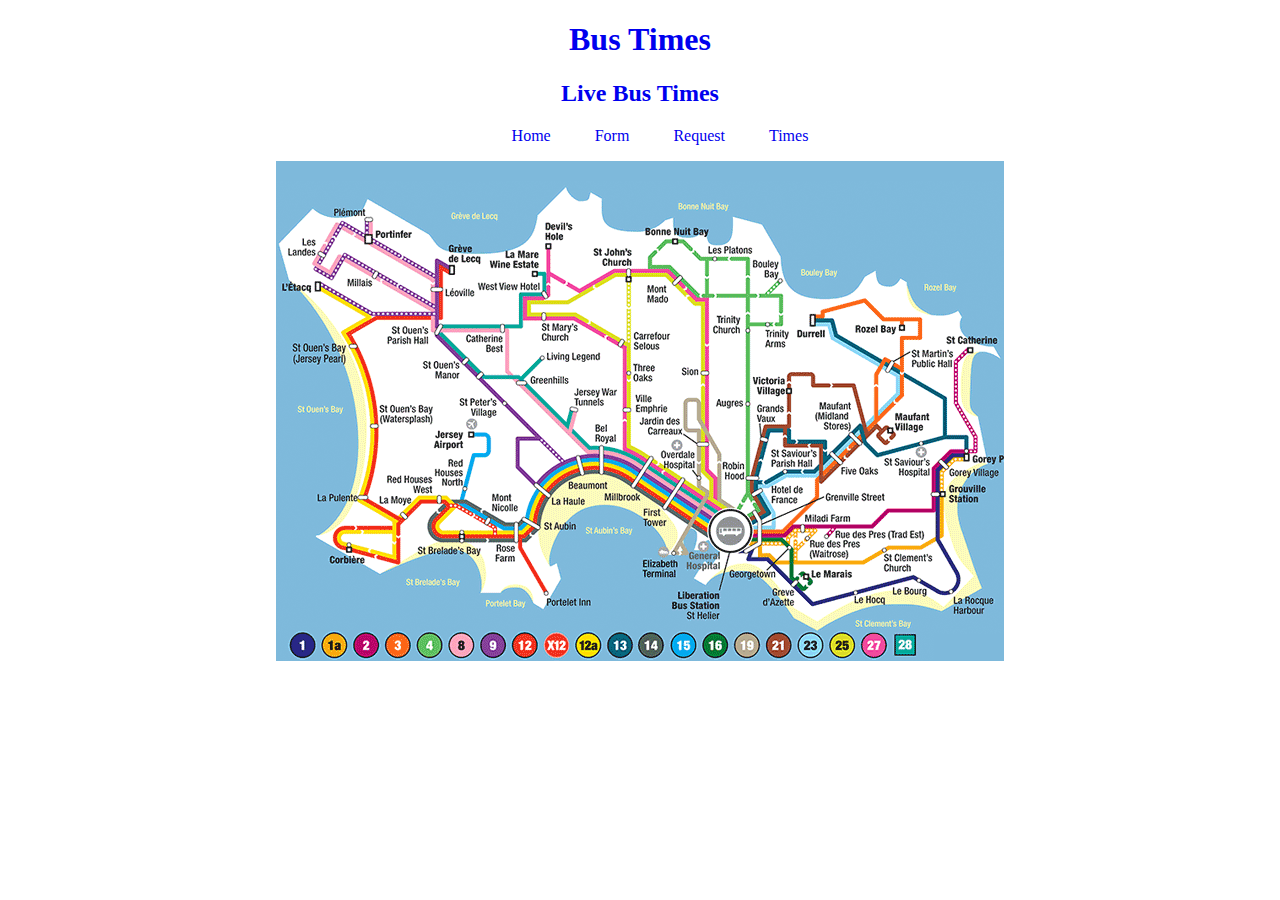
<file: index.html>
<!DOCTYPE html>
<html>

<head>
	<title>Home</title> 
	<link rel="stylesheet" href="css/style.css">
</head>
<body>
<div class = "main">
    <header>
      <a href="index.html">
        <h1>Bus Times</h1>
        <h2>Live Bus Times</h2>
      </a>
      <nav>
        <ul>
          <li><a href="index.html" class="selected">Home</a></li>
          <li><a href="login.html">Form</a></li>
          <li><a href="next.html">Request</a></li>
          <li><a href="settings.html">Times</a></li>
        </ul>
      </nav>
    </header>
   </div> 


<div id = "gallery">
	<img src= "images/timetable.jpg">
</div>



</body>
</html>
</file>
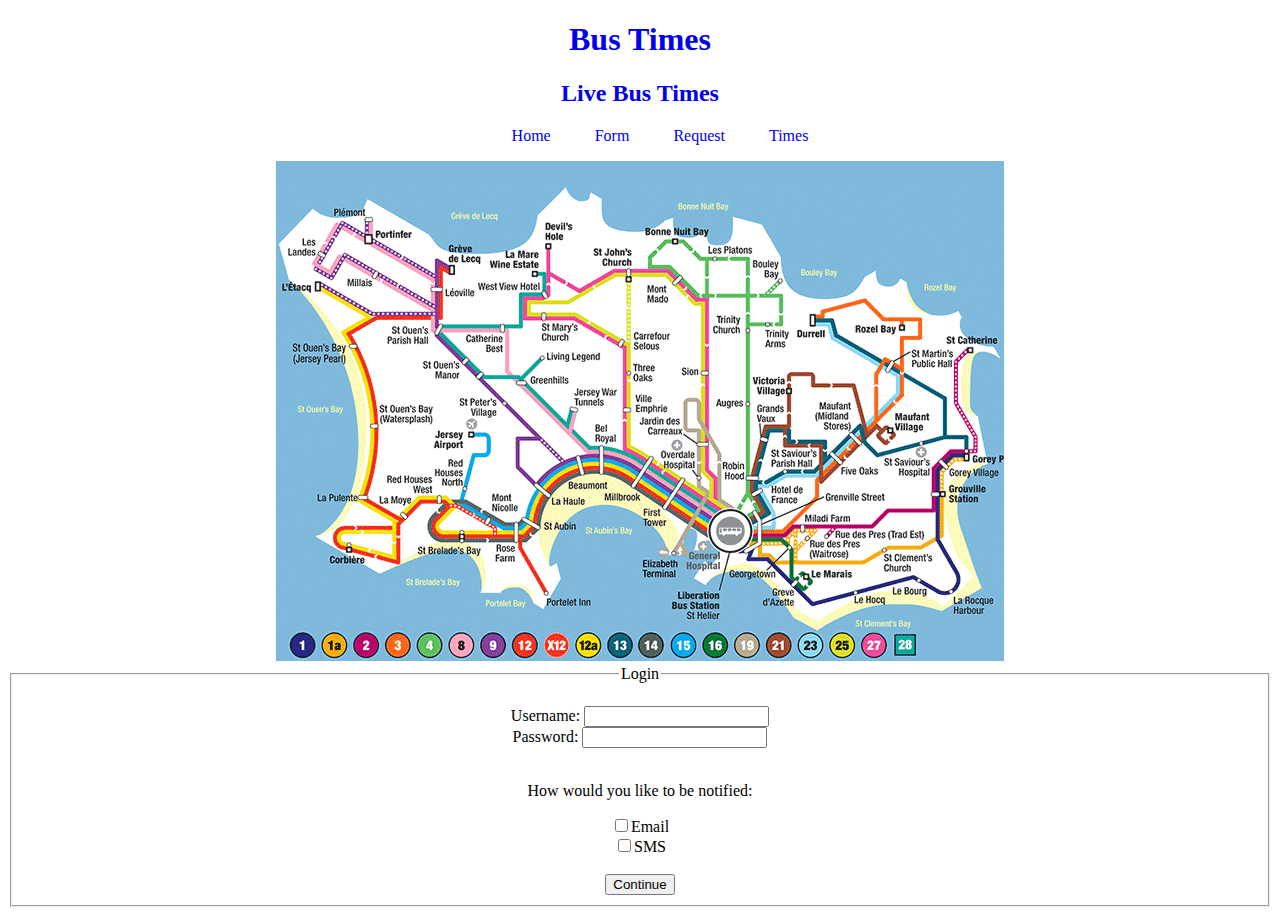
<file: login.html>
<!DOCTYPE html>
<html>

<head>
	<title>Login page</title> 
	<link rel="stylesheet" href="css/style.css">
</head>
<body>
<div class = "main">
    <header>
      <a href="index.html">
        <h1>Bus Times</h1>
        <h2>Live Bus Times</h2>
      </a>
      <nav>
        <ul>
          <li><a href="index.html">Home</a></li>
          <li><a href="login.html" class="selected">Form</a></li>
          <li><a href="next.html">Request</a></li>
          <li><a href="settings.html">Times</a></li>
        </ul>
      </nav>
    </header>
   </div> 


<div class = "gallery">
	<img src= "images/timetable.jpg">
</div>

	<form action= "#" method= "POST" name= "my_form">
		<fieldset>
			<legend>Login</legend><br>
				<label for= "username">Username:</label>
				<input type= "text" name= "username" id= "username"><br>
				<label for= "password">Password:</label>
				<input type= "password" name= "password" id= "password"><br>
				<br>

				<p>How would you like to be notified:</p>
				<input type= "checkbox" name= "email" value= "email" id="email"><label for="grapes">Email</label><br>
				<input type= "checkbox" name= "sms" value= "sms" id="sms"><label for="bananas">SMS</label><br><br>
				<input type= "submit" value= "Continue">
		</fieldset>


	</form>

</body>
</html>
</file>
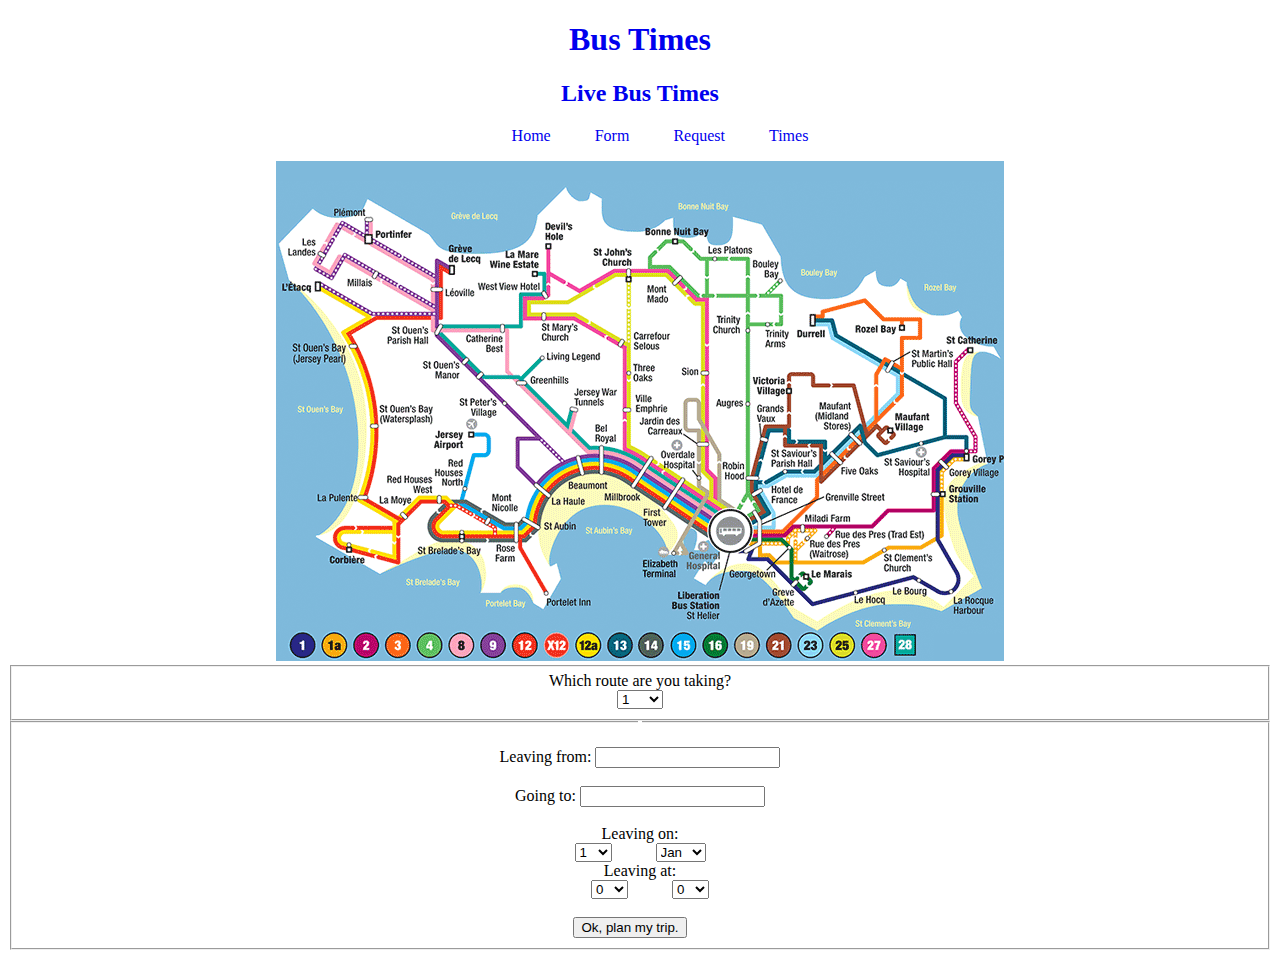
<file: next.html>
<!DOCTYPE html>
<html>

<head>
	<title>Next page</title> 
	<link rel="stylesheet" href="css/style.css">
</head>
<body>
<div class = "main">
    <header>
      <a href="index.html">
        <h1>Bus Times</h1>
        <h2>Live Bus Times</h2>
      </a>
      <nav>
        <ul>
          <li><a href="index.html">Home</a></li>
          <li><a href="login.html">Form</a></li>
          <li><a href="next.html" class="selected">Request</a></li>
          <li><a href="settings.html">Times</a></li>
        </ul>
      </nav>
    </header>
   </div> 


<div class = "gallery">
	<img src= "images/timetable.jpg">
</div>

<div class="container">

<div id="route">
    <fieldset>
      <label for= "bus routes">Which route are you taking?</label><br>
      <select name="bus routes" id="bus routes">
        <li><option>1</option>
          <option>1a</option>
          <option>2</option>
          <option>3</option>
          <option>4</option>
          <option>8</option>
          <option>9</option>
          <option>12</option>
          <option>X12</option>
          <option>12a</option>
          <option>13</option>
          <option>14</option>
          <option>15</option>
          <option>16</option>
          <option>19</option>
          <option>21</option>
          <option>23</option>
          <option>25</option>
          <option>27</option>
          <option>28</option>
          </li>
       </select>
      </fieldset>

<div id="leave_going">
<fieldset>
      <legend></legend><br>
        <label for= "leaving from">Leaving from:</label>
        <input type= "text" name= "leaving from" id= "leaving from"><br><br>
        <label for= "going to">Going to:</label>
        <input type= "going to" name= "going to" id= "going to"><br><br>

<div id="leave_date">
      <label for= "date">Leaving on:</label><br>
      <li>
        <select name="date" id="date">
          <option>1</option>
          <option>2</option>
          <option>3</option>
          <option>4</option>
          <option>5</option>
          <option>6</option>
          <option>7</option>
          <option>8</option>
          <option>9</option>
          <option>10</option>
          <option>11</option>
          <option>12</option>
          <option>13</option>
          <option>14</option>
          <option>15</option>
          <option>16</option>
          <option>17</option>
          <option>18</option>
          <option>19</option>
          <option>20</option>
          <option>21</option>
          <option>22</option>
          <option>23</option>
          <option>24</option>
          <option>25</option>
          <option>26</option>
          <option>27</option>
          <option>28</option>
          <option>29</option>
          <option>30</option>
          <option>31</option>
          </li>
          </select>
      <li>
          <select name="date" id="date">
          <option>Jan</option>
          <option>Feb</option>
          <option>Mar</option>
          <option>Apr</option>
          <option>May</option>
          <option>Jun</option>
          <option>Jul</option>
          <option>Aug</option>
          <option>Sept</option>
          <option>Oct</option>
          <option>Nov</option>
          <option>Dec</option>
          </li>
      </select>
  </div>


    <label for= "date">Leaving at:</label><br>
      <li><select name="date" id="date">
          <option>0</option>
          <option>1</option>
          <option>2</option>
          <option>3</option>
          <option>4</option>
          <option>5</option>
          <option>6</option>
          <option>7</option>
          <option>8</option>
          <option>9</option>
          <option>10</option>
          <option>11</option>
          <option>12</option>
          <option>13</option>
          <option>14</option>
          <option>15</option>
          <option>16</option>
          <option>17</option>
          <option>18</option>
          <option>19</option>
          <option>20</option>
          <option>21</option>
          <option>22</option>
          <option>23</option>
          </li>
          </select>
      <li><select name="date" id="date">
          <option>0</option>
          <option>15</option>
          <option>30</option>
          <option>45</option>
          </li>
        </select>
        <br><br>
        <input type= "submit" value= "Ok, plan my trip.">

      </fieldset>
    </div>
</div>

</body>
</html>
</file>
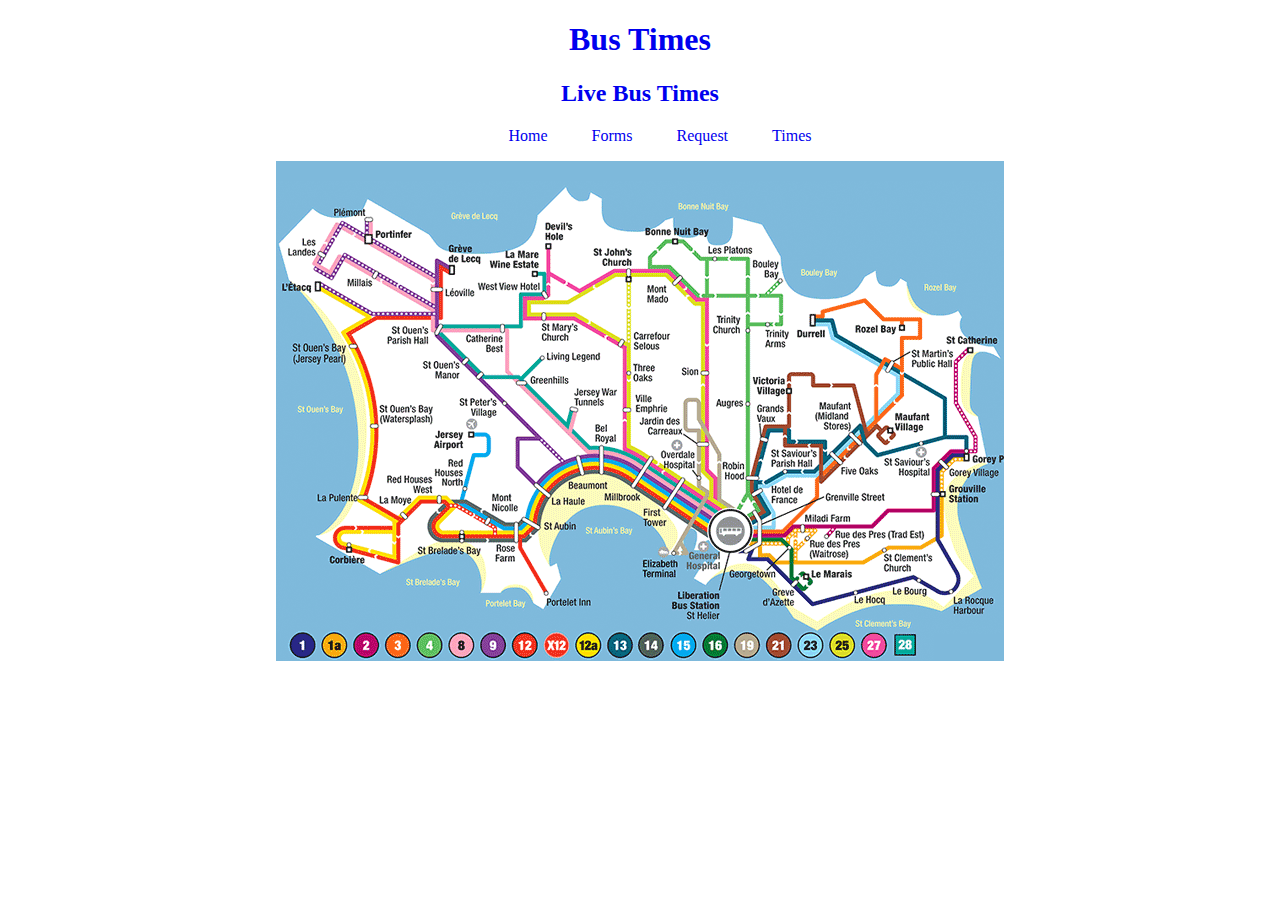
<file: settings.html>
<!DOCTYPE html>
<html>

<head>
	<title>Settings page</title> 
	<link rel="stylesheet" href="css/style.css">
</head>
<body>
<div class = "main">
    <header>
      <a href="index.html">
        <h1>Bus Times</h1>
        <h2>Live Bus Times</h2>
      </a>
      <nav>
        <ul>
          <li><a href="index.html">Home</a></li>
          <li><a href="login.html">Forms</a></li>
          <li><a href="next.html">Request</a></li>
          <li><a href="settings.html" class="selected">Times</a></li>
        </ul>
      </nav>
    </header>
   </div> 


<div class = "gallery">
	<img src= "images/timetable.jpg">
</div>



</body>
</html>
</file>
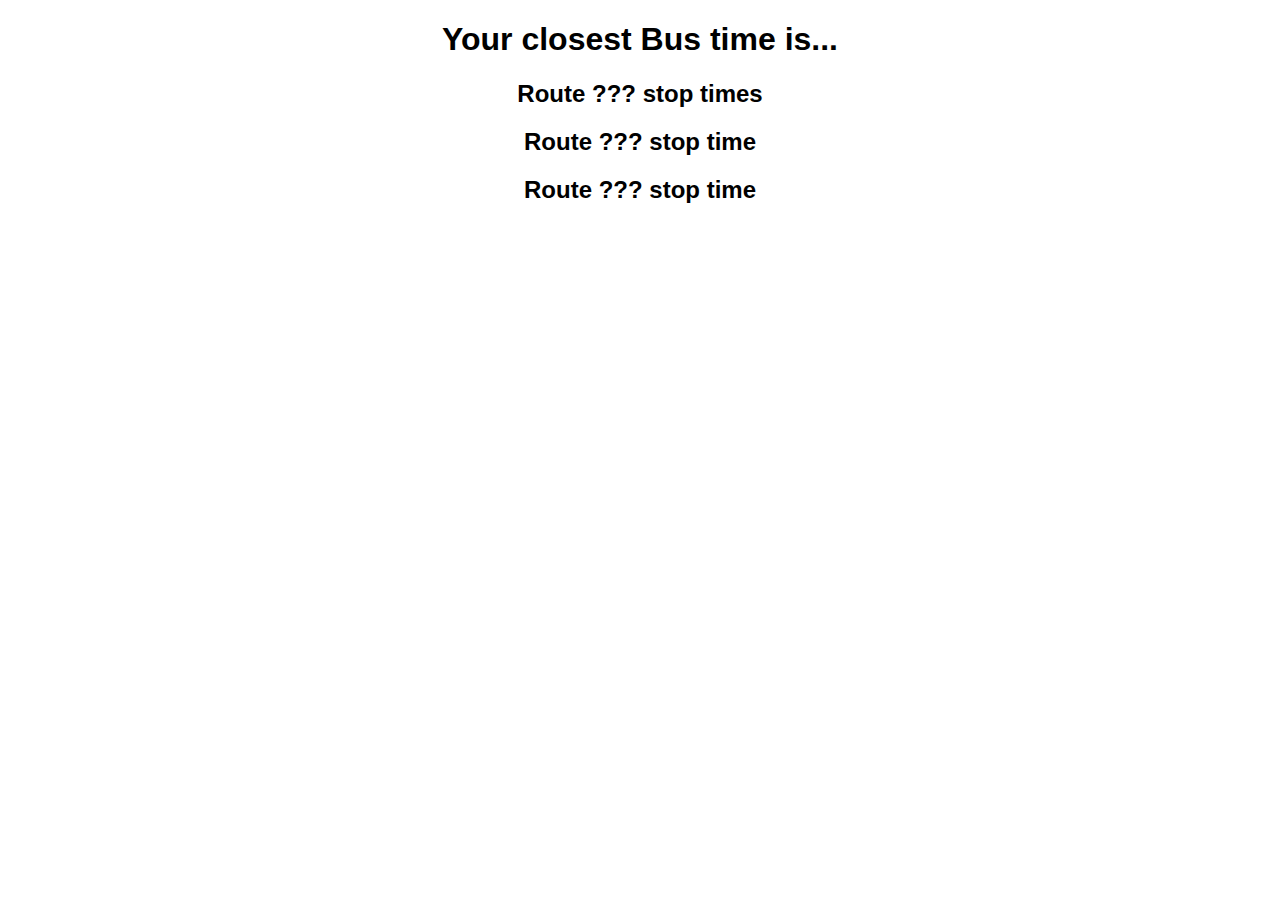
<file: Times.html>
<html>
	<head>
		<title>Times</title>
		<link rel="stylesheet" type="text/css" href="normalize.css">
		<link rel="stylesheet" type="text/css" href="css/style.css">
	</head>
	<body>
		<h1>Your closest Bus time is...</h1>
		<h2>Route ??? stop times</h2>
		<h2>Route ??? stop time</h2>
		<h2>Route ??? stop time</h2>
	</body>
</html>
</file>
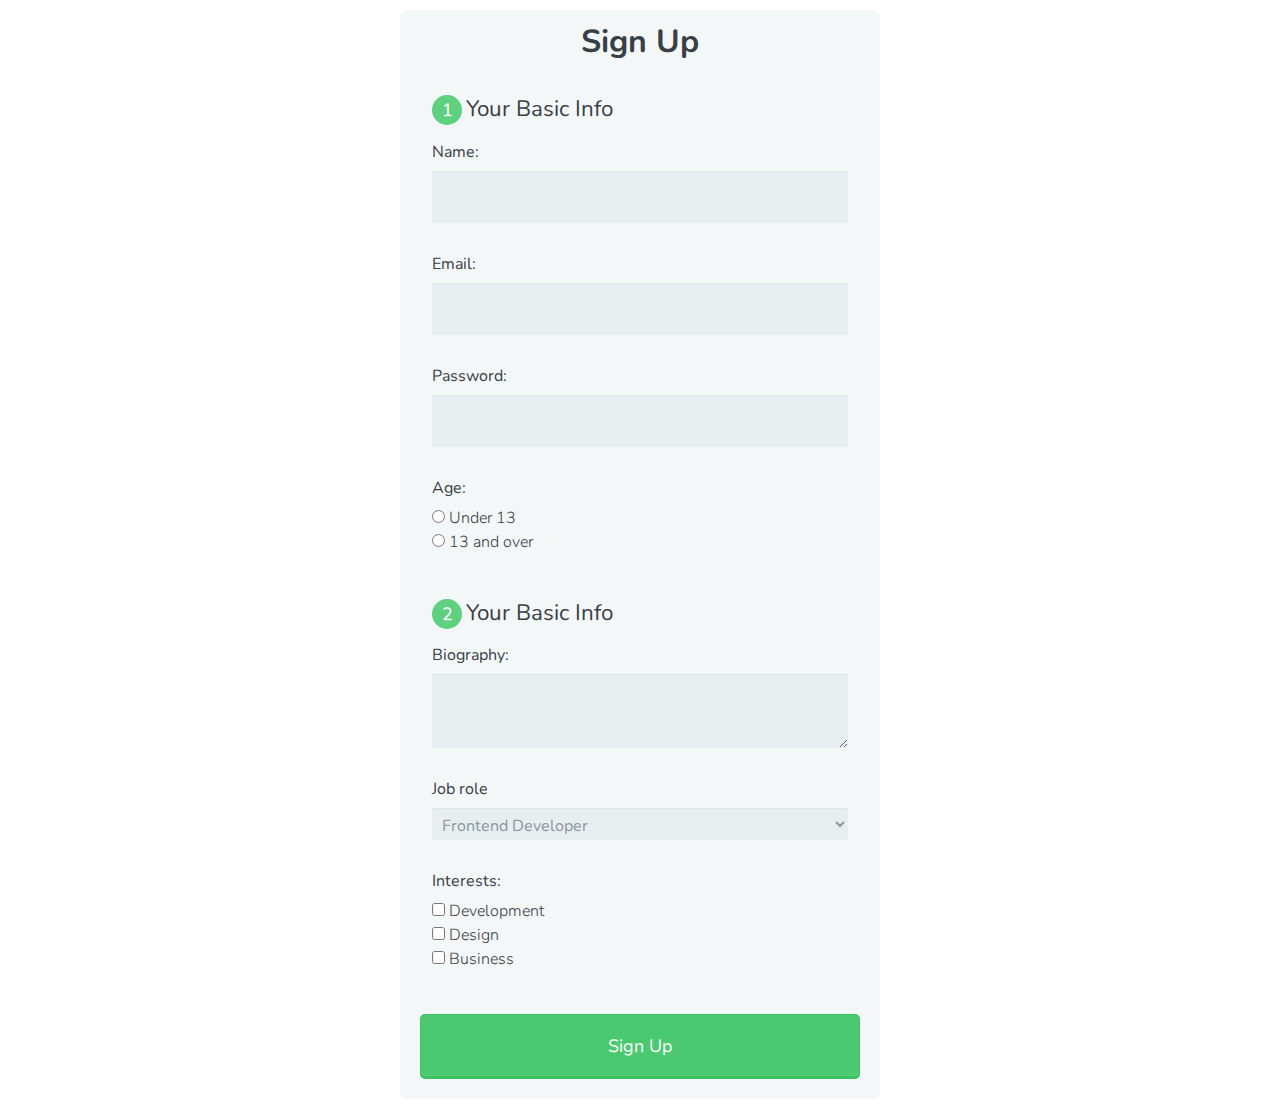
<file: Web Form/Form.html>
<html>
	<head>
		<meta charset="utf-8">
		<meta name-"viewport" content="width=device-width, initial-scale=1.0">
		<title>Sign up Form</title>
		<link rel="stylesheet" href="css/normalize.css">
		<link href='http://fonts.googleapis.com/css?family=Nunito' rel='stylesheet' type='text/css'><link href='http://fonts.googleapis.com/css?family=Nunito' rel='stylesheet' type='text/css'>
		<link rel="stylesheet" href="css/Form-Style.css">
	</head>
	<body>

		<form action="index.html" method="post">

			<h1>Sign Up</h1>

			<fieldset>

				<legend><span class="number">1</span>Your Basic Info</legend>

				<label for="name">Name:</label>
				<input type="text" id="name" name="user_name">

				<label for="mail">Email:</label>
				<input type="email" id="mail" name="user_mail">

				<label for="password">Password:</label>	
				<input type="password" id="password" name="user_password">

				<label>Age:</label>
				<input type="radio" id="under_13" value="under_13" name="user_age"><label for="uner13" class="light">Under 13</label><br> 
				<input type="radio" id="over_13" value="over_13" name="user_age"><label for="over13" class="light">13 and over</label>

			</fieldset>

			<fieldset>

				<legend><span class="number">2</span>Your Basic Info</legend>
			
				<label for="bio">Biography:</label>
				<textarea id="bio" name="user_bio"></textarea>

				<label for="job">Job role</label>
					<select id="job" name="user_job">
						<optgroup label="Web">
							<option value="frontend_developer">Frontend Developer</option>
							<option value="php_developer">PHP Developer</option>
							<option value="python_developer">Python Developer</option>
							<option value="rails_developer">Rails Developer</option>
							<option value="web_designer">Web Designer</option>
							<option value="wordpress_developer">Wordpress Developer</option>
						</optgroup>
						<optgroup label="Mobile">
							<option value="android_developer">Android Developer</option>
							<option value="ios_developer">iOS Developer</option>
							<option value="mobile designer">Mobile Designer</option>
						</optgroup>
						<optgroup label="Business">
							<option value="business owner">Business Owner</option>
							<option value="freelancer">Freelancer</option>
						</optgroup>
					</select>

					<label>Interests:</label>
					<input type="checkbox" id="development" value="interest_development" name="user_interest"><label class="light" for="development">Development</label><br>
					<input type="checkbox" id="design" value="interest_design" name="user_interest"><label class="light" for="design">Design</label><br>
					<input type="checkbox" id="business" value="interest_business" name="user_interest"><label class="light" for="business">Business</label>
			</fieldset>

			<button type="submit">Sign Up</button>

		</form>

	</body>
</html>
</file>
<file: css/style.css>
body {
	text-align: center;
}

li {
	display: inline;
	padding: 20px;
}

a {
	text-decoration: none;
}

#id {
	
}
</file>
<file: Web Form/css/Form-Style.css>
*, *:before, *:after {
  -moz-box-sizing: border-box;
  -webkit-box-sizing: border-box;
  box-sizing: border-box;
}

body {
  font-family: 'Nunito', sans-serif;
  color: #384047;
}

form {
  max-width: 300px;
  margin: 10px auto;
  padding: 10px 20px;
  background: #f4f7f8;
  border-radius: 8px;
}

h1 {
  margin: 0 0 30px 0;
  text-align: center;
}

input[type="text"],
input[type="password"],
input[type="date"],
input[type="datetime"],
input[type="email"],
input[type="number"],
input[type="search"],
input[type="tel"],
input[type="time"],
input[type="url"],
textarea,
select {
  background: rgba(255,255,255,0.1);
  border: none;
  font-size: 16px;
  height: auto;
  margin: 0;
  outline: 0;
  padding: 15px;
  width: 100%;
  background-color: #e8eeef;
  color: #8a97a0;
  box-shadow: 0 1px 0 rgba(0,0,0,0.03) inset;
  margin-bottom: 30px;
}

input[type="radio"],
input[type="checkbox"] {
  margin: 0 4px 8px 0;
}

select {
  padding: 6px;
  height: 32px;
  border-radius: 2px;
}

button {
  padding: 19px 39px 18px 39px;
  color: #FFF;
  background-color: #4bc970;
  font-size: 18px;
  text-align: center;
  font-style: normal;
  border-radius: 5px;
  width: 100%;
  border: 1px solid #3ac162;
  border-width: 1px 1px 3px;
  box-shadow: 0 -1px 0 rgba(255,255,255,0.1) inset;
  margin-bottom: 10px;
}

fieldset {
  margin-bottom: 30px;
  border: none;
}

legend {
  font-size: 1.4em;
  margin-bottom: 10px;
}

label {
  display: block;
  margin-bottom: 8px;
}

label.light {
  font-weight: 300;
  display: inline;
}

.number {
  background-color: #5fcf80;
  color: #fff;
  height: 30px;
  width: 30px;
  display: inline-block;
  font-size: 0.8em;
  margin-right: 4px;
  line-height: 30px;
  text-align: center;
  text-shadow: 0 1px 0 rgba(255,255,255,0.2);
  border-radius: 100%;
}

@media screen and (min-width: 480px) {

  form {
    max-width: 480px;
  }

}
</file>
